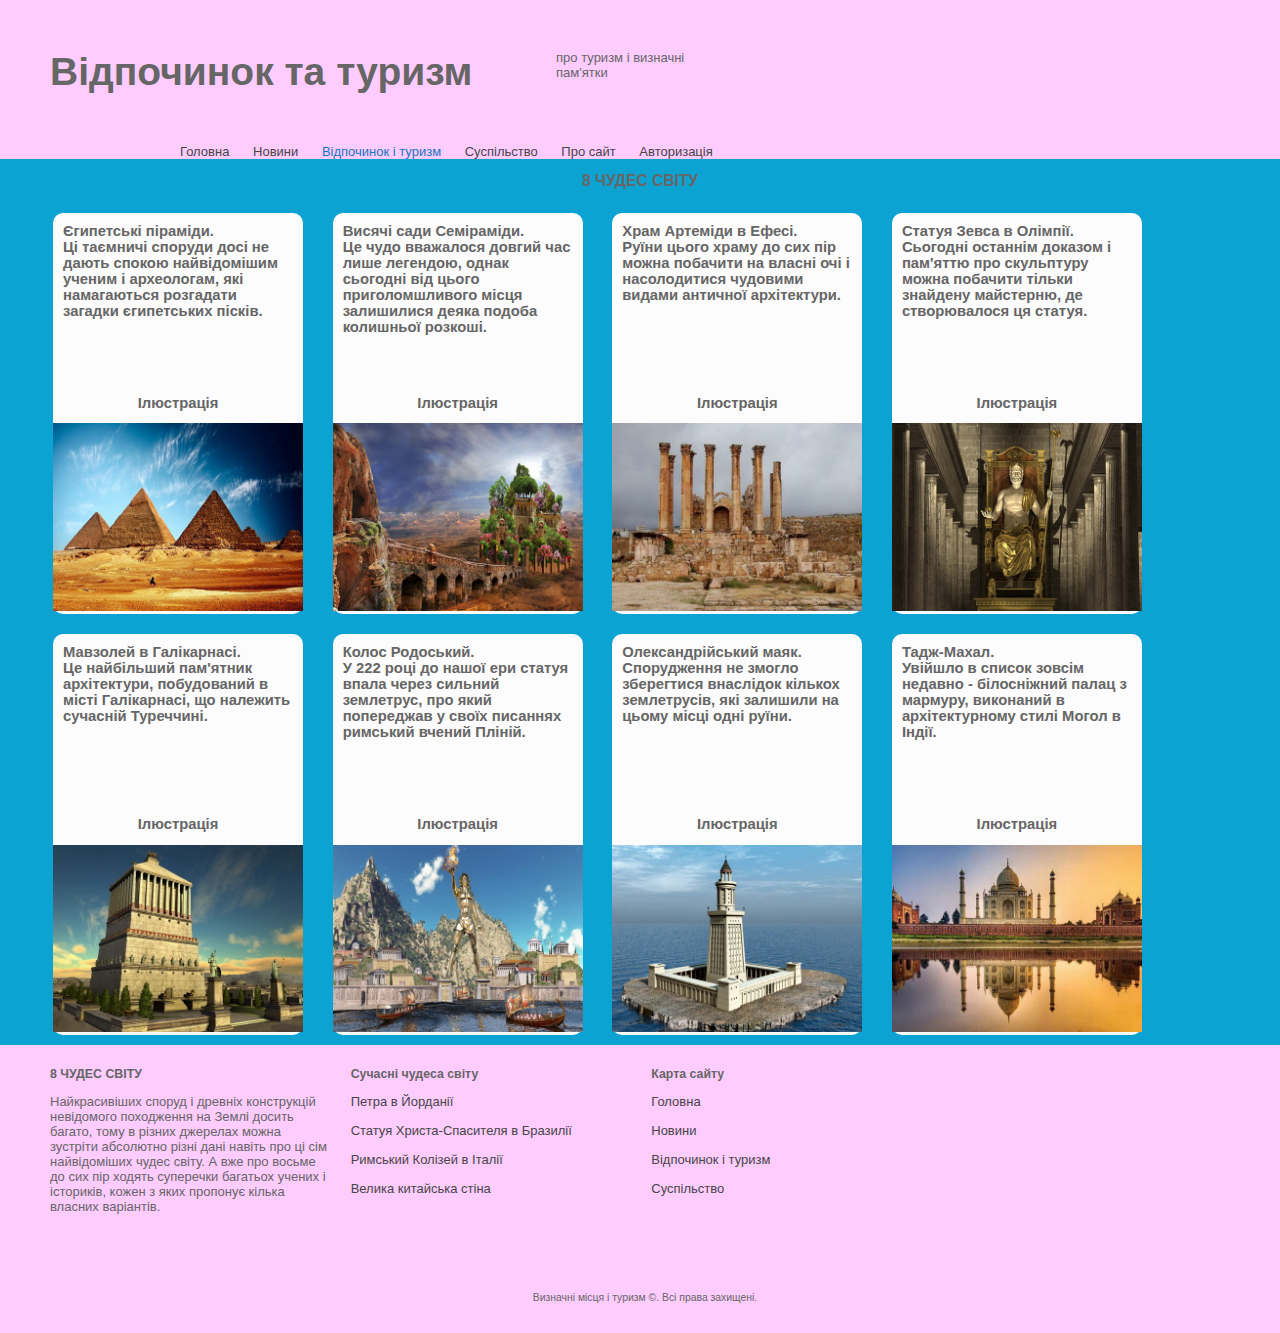
<file: html-02/index.html>
<!DOCTYPE html>
<html>
	<head>
		<title>Відпочинок та туризм</title>
		<link rel="stylesheet" href="css/style.css">
	</head>
	
	<body>
		<header>
			<div class="header-wrap">
				<div class="logo">
					<h1>Відпочинок та туризм</h1>
				</div>
				<div class="logoText">
					про туризм і визначні пам'ятки
				</div>
				<div class="mainMenu">
				<ul>
					<li><a href="#">Головна</a></li>
					<li><a href="#">Новини</a></li>
					<li class="selected"><a href="#">Відпочинок і туризм</a></li>
					<li><a href="#">Суспільство</a></li>
					<li><a href="#">Про сайт</a></li>
					<li><a href="form.html" target="_blank">Авторизація</a></li>
				</ul>
				</div>
			</div>
		</header>
		
		<main class="wrapMain">
			<div class="main">
				<article>
					<div class="nameArticle">
						<h2>8 ЧУДЕС СВІТУ</h2>
					</div>
					<div class="postExcerpts">
						<section class="postExcerpt">
								<h2>Єгипетські піраміди.<br>
									Ці таємничі споруди досі не дають спокою найвідомішим ученим і археологам, які намагаються розгадати загадки єгипетських пісків.</h2>
								<div class="titleCatIMG">
									<div class="titleAndCat">
										<h2>Ілюстрація</h2>
										<img src="images/01.jpg">
									</div>
								</div>
						</section>
						
						<section class="postExcerpt">
								<h2>Висячі сади Семіраміди.<br>
									Це чудо вважалося довгий час лише легендою, однак сьогодні від цього приголомшливого місця залишилися деяка подоба колишньої розкоші.</h2>
								<div class="titleCatIMG">
									<div class="titleAndCat">
										<h2>Ілюстрація</h2>
										<img src="images/02.jpg">
									</div>
								</div>
						</section>
						
						<section class="postExcerpt">
								<h2>Храм Артеміди в Ефесі.<br>
									Руїни цього храму до сих пір можна побачити на власні очі і насолодитися чудовими видами античної архітектури.</h2>
								<div class="titleCatIMG">
									<div class="titleAndCat">
										<h2>Ілюстрація</h2>
										<img src="images/03.jpg">
									</div>
								</div>
						</section>
						
						<section class="postExcerpt">
								<h2>Статуя Зевса в Олімпії.<br>
									Сьогодні останнім доказом і пам'яттю про скульптуру можна побачити тільки знайдену майстерню, де створювалося ця статуя.</h2>
								<div class="titleCatIMG">
									<div class="titleAndCat">
										<h2>Ілюстрація</h2>
										<img src="images/04.jpg">
									</div>
								</div>
						</section>
						
						<section class="postExcerpt">
								<h2>Мавзолей в Галікарнасі.<br>
									Це найбільший пам'ятник архітектури, побудований в місті Галікарнасі, що належить сучасній Туреччині.</h2>
								<div class="titleCatIMG">
									<div class="titleAndCat">
										<h2>Ілюстрація</h2>
										<img src="images/05.jpg">
									</div>
								</div>
						</section>
						
						<section class="postExcerpt">
								<h2>Колос Родоський.<br>
									У 222 році до нашої ери статуя впала через сильний землетрус, про який попереджав у своїх писаннях римський вчений Пліній.</h2>
								<div class="titleCatIMG">
									<div class="titleAndCat">
										<h2>Ілюстрація</h2>
										<img src="images/06.jpg">
									</div>
								</div>
						</section>
						
						<section class="postExcerpt">
								<h2>Олександрійський маяк.<br>
									Спорудження не змогло зберегтися внаслідок кількох землетрусів, які залишили на цьому місці одні руїни.</h2>
								<div class="titleCatIMG">
									<div class="titleAndCat">
										<h2>Ілюстрація</h2>
										<img src="images/07.jpg">
									</div>
								</div>
						</section>
						
						<section class="postExcerpt">
								<h2>Тадж-Махал.<br>
									Увійшло в список зовсім недавно - білосніжний палац з мармуру, виконаний в архітектурному стилі Могол в Індії.</h2>
								<div class="titleCatIMG">
									<div class="titleAndCat">
										<h2>Ілюстрація</h2>
										<img src="images/08.jpg">
									</div>
								</div>
						</section>
					</div>
				</article>
			</div>
		</main>
		
		<footer>
			<div class="footer-wrap">
				<section class="widget">
					<h3>8 ЧУДЕС СВІТУ</h3>
						<p>Найкрасивіших споруд і древніх конструкцій невідомого походження на Землі досить багато, тому в різних джерелах можна зустріти абсолютно різні дані навіть про ці сім найвідоміших чудес світу. А вже про восьме до сих пір ходять суперечки багатьох учених і істориків, кожен з яких пропонує кілька власних варіантів.</p>
				</section>
				
				
				<section class="widget">
					<h3>Сучасні чудеса світу</h3>
					<ul>
						<li><a href="#">Петра в Йорданії</a></li>
						<li><a href="#">Статуя Христа-Спасителя в Бразилії</a></li>
						<li><a href="#">Римський Колізей в Італії</a></li>
						<li><a href="#">Велика китайська стіна</a></li>
					</ul>
				</section>
				<section class="widget">
					<h3>Карта сайту</h3>
						<ul>
							<li><a href="#">Головна</a></li>
							<li><a href="#">Новини</a></li>
							<li><a href="#">Відпочинок і туризм</a></li>
							<li><a href="#">Суспільство</a></li>
						</ul>
				</section>
				<div class="footerInner">
					<div class="copy">
						Визначні місця і туризм ©. Всі права захищені.
					</div>
				</div>
			</div>
		</footer>
	</body>
</html>
</file>
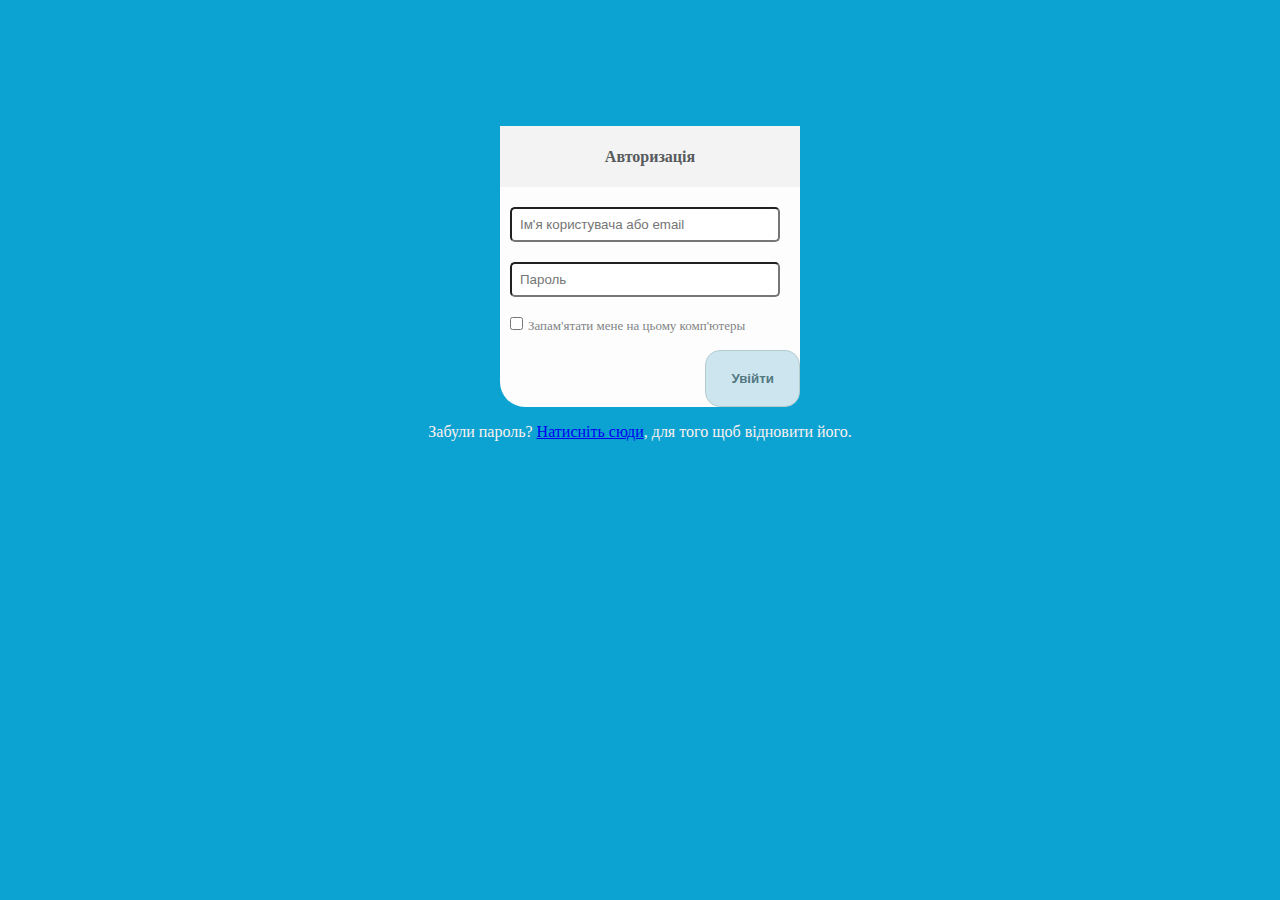
<file: html-02/form.html>
<!DOCTYPE html>
<html>
	<head>
		<title>Авторизація</title>
		<link rel="stylesheet" type="text/css" href="css/styleform.css">
	</head>
	<body>
		<form>
			<div id="maket">
				<div id="autho">
					<h4>Авторизація</h4>
				</div>
				<div id="form">
					<div>
						<label for="user">
							<input type="text" placeholder="Ім'я користувача або email" id="user">
						</label>
					</div>
					<div>
						<label for="pass">
							<input type="password" placeholder="Пароль" id="pass">
						</label>
					</div>
					<div>
						<label>
							<input type="checkbox">Запам'ятати мене на цьому комп'ютеры
						</label>
					</div>
					<div>
						<button type="submit">Увійти</button>
					</div>
				</div>
			</div>
				<p>Забули пароль? <a href="#">Натисніть сюди</a>, для того щоб відновити його.</p> 
		</form>
	</body>
</html>
</file>
<file: html-02/css/style.css>
body {
    font: 0.8125em Verdana, sans-serif;
    color: #666666;
    margin: 0 10px;
}
body {
	margin: 0;
}
body a {
    text-decoration: none;
    color: #464646;
}
body a:hover {
    color: #1876bd;
}
body h1 {
    font-size: 1.3em;
}
body h2 {
    font-size: 1.2em;
}
body h3 {
    font-size: 1.1em;
}
ul {
	list-style-type: none;
}
header,
footer {
	background-color: #ffccff;
}

.header-wrap {
	max-width: 1200px;
	height: auto;
	min-height: 156px;
	margin: 0 auto;
    position: relative;
	
}
.logo,
.logoText,
.mainMenu {
	width: auto;
    min-width: 50px;
    display: inline-block;
    vertical-align: top;
    margin: 50px 0 0 0;
}
.logo {
	font-size: 30px;
	margin: 50px 0 0 10px;
}
.logo h1 {
	margin: 0;
}
.logoText {
    max-width: 180px;   
    max-height: 2.3em;
    overflow: hidden;
	margin: 50px 0 0 80px;
}
.mainMenu {
    margin-left: 100px;
}
.mainMenu ul {
	margin: 0;
}
.mainMenu li {
    display: inline-block;
	margin: 0 20px 0 0;
}
.mainMenu a {
    color: #464646;
}
.mainMenu li.selected a {
    color: #1876bd;
}
.wrapMain {
    background-color: #0ca3d2;
    min-width: 297px;
}
.main {
    width: 1200px;
    margin: 0 auto;
    overflow: hidden;
}
.nameArticle {
	text-align: center;
}
.postExcerpts {
    overflow: hidden;
}
.postExcerpt {
    width: 250px;
    height: auto;
	min-height: 340px;
	font-size: .95em;
	background-color: #fcfcfc;
	border-radius: 10px;
    display: inline-block;
    vertical-align: top;
    margin: 10px 13px;
}
.postExcerpt>h2 {
    height: auto;
    min-height: 150px;
    margin: 10px;
}
.titleCatIMG {
    display: table;   
}
/*.titleAndCat {
    border-bottom: 1px solid black;
}*/
.titleAndCat h2 {
    text-align: center;
}
img {
    max-width: 250px;    
}
video {
	width: 250px;
}
footer {
    margin: 0 auto;
    padding-bottom: 30px;
}
.footer-wrap {
	max-width: 1200px; 
	height: auto;
	margin: 0 auto 0 auto;
}
.footer-wrap .widget {
	width: 277px;
    padding: 10px;
    display: inline-block;
    position: relative;
    margin-bottom: 25px;
    vertical-align: top;
}
.widget h3 {
    font-size: .95em;
    text-align: left;
}
.widget ul {
    padding-left: 0;
}
.widget li {
    list-style: none;
    padding: 0 0 14px;
}
.tweet p {
    margin-bottom: .2em;
}
.tweet span {
    color: #1781c2;
}
.footerInner {
    margin-top: 30px;
}
.copy {
    font-size: .8em;
    margin-left: 10px;
	text-align: center;
}
</file>
<file: html-02/css/styleform.css>
body {
	background-color: #0ca3d2;
}
#maket {
	width: 280px;
	height: autho;
	margin: 10% auto 0 auto;
}
#autho {
	width: 300px;
	height: auto;
	background-color: #f3f3f3;
}
h4 {
	color: #575a5d;
	text-align: center;
}
#form>div {
	margin: 0 auto;
	width: 280px;
}
#form {
	background-color: #fdfdfd;
	padding: 10px;
	border-radius: 0 0 25px 25px;
}
#autho,
#form {
	display: inline-block;
}
input[type=text],
input[type=password] {
	width: 250px;
	margin: 10px 0;
	border-radius: 5px;
	padding: 8px;
}
input[type=checkbox] {
	margin: 10px 5px 10px 0;
	
}
label {
	font-size: 13px;
	color: #818485;
}

button {
	background-color: #cde5ef;
	color: #527881;
	border-radius: 15px;
	padding: 20px 25px;
	font-weight: bold;
	margin: 10px -10px -10px -10px;
	float: right;
	border: 1px solid #B4CCCE;
}
p {
	text-align: center;
	color: #fdf1ef;
}
h1 {
	text-align: center;
}
</file>
